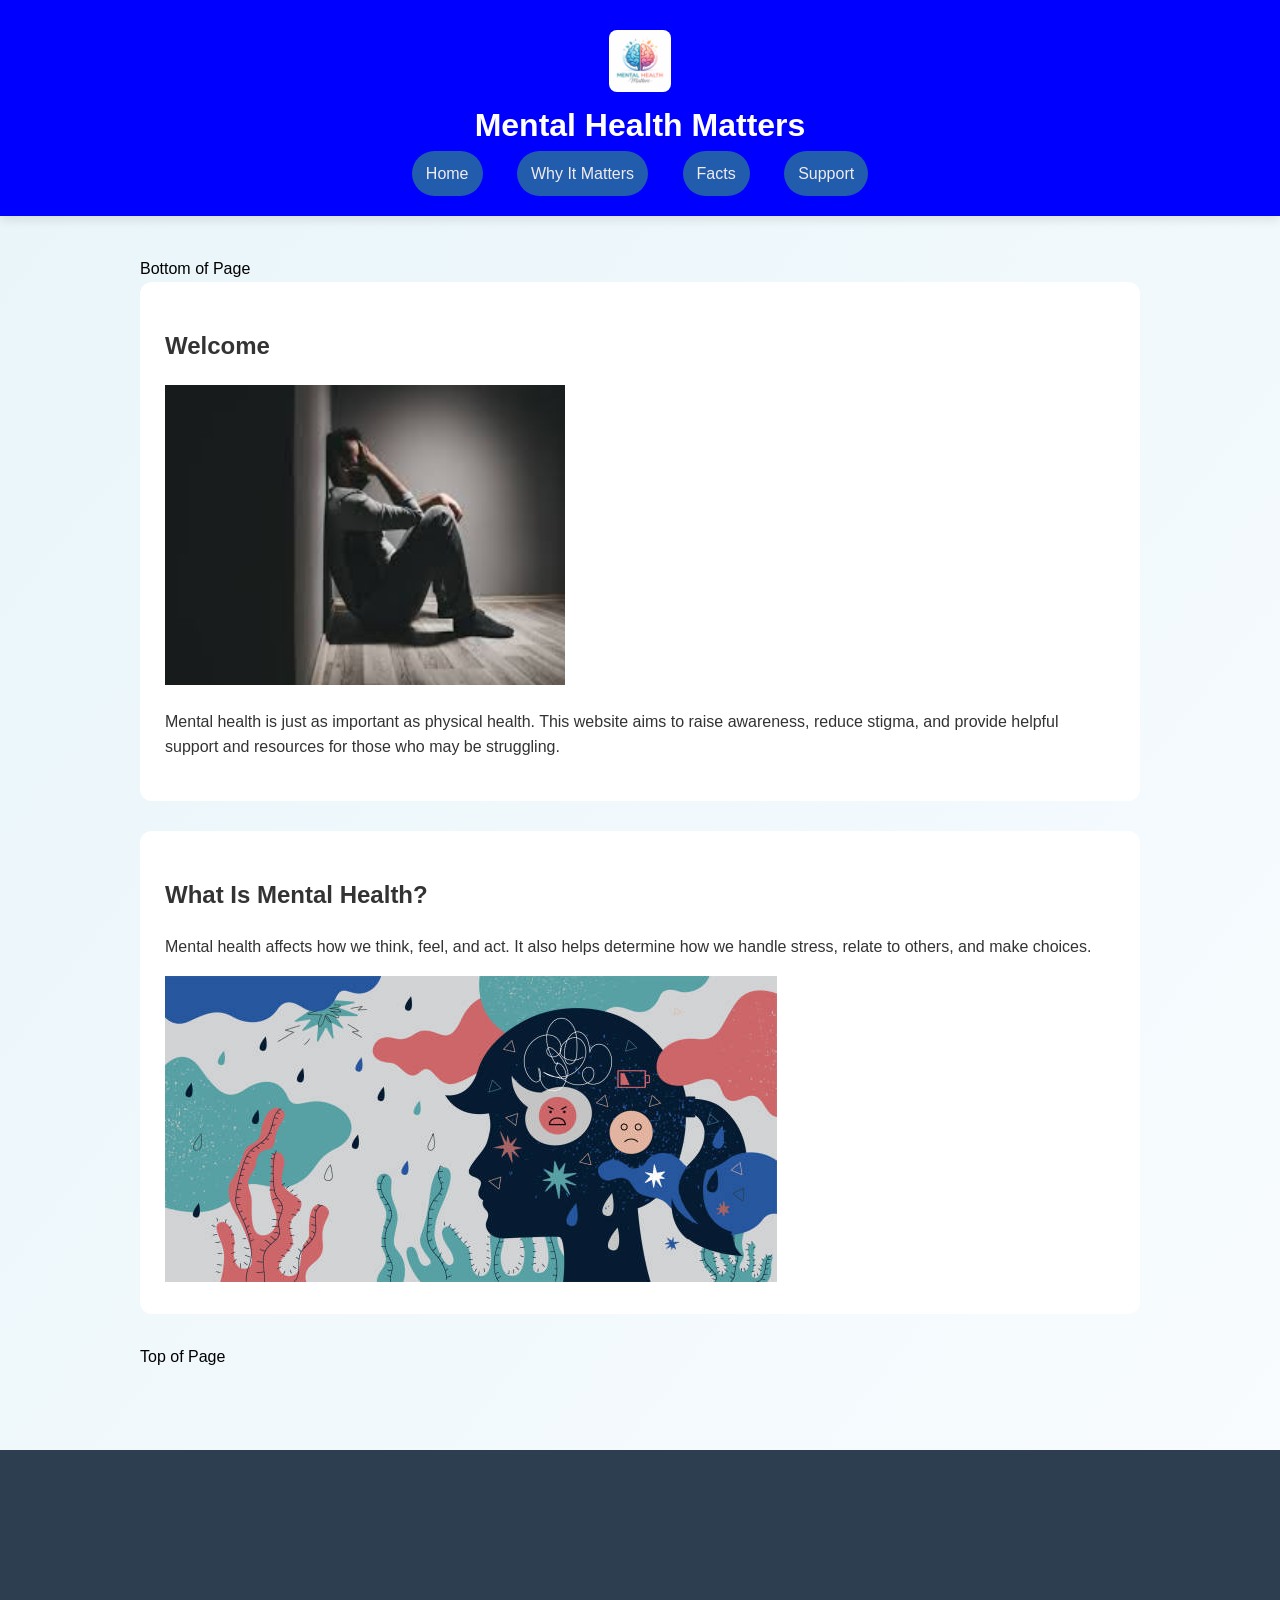
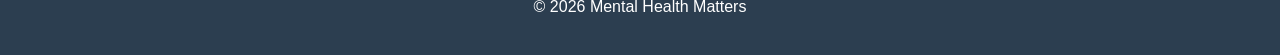
<file: index.html>
<!DOCTYPE html>
<html lang="en">

<head>
    <meta charset="UTF-8">
    <meta name="description"
        content="Mental health awareness website explaining why mental health matters and where to get support.">
    <meta name="keywords" content="Mental Health, Wellbeing, Support, Awareness">
    <meta name="author" content="Student Name">
    <meta name="viewport" content="width=device-width, initial-scale=1.0">
    <title>Mental Health Matters</title>
    <link rel="stylesheet" href="styles/styleproject.css">
</head>

<body>

    <header>
        <img class="logo" src="images/mmmlogo.png" alt="Logo header">
        <h1>Mental Health Matters</h1>

        <nav>
            <a href="index.html">Home</a>
            <a href="about.html">Why It Matters</a>
            <a href="facts.html">Facts</a>
            <a href="support.html">Support</a>


        </nav>

    </header>

    <main>
        <a id="top"></a>
        <a class="internal" href="#bottom">Bottom of Page</a>





        <section>
            <h2>Welcome</h2>
            <img src="images/depression.jpg" alt="depression" height="300" width="400">

            <p>
                Mental health is just as important as physical health. This website aims to raise awareness,
                reduce stigma, and provide helpful support and resources for those who may be struggling.

            </p>
        </section>

        <section>
            <h2>What Is Mental Health?</h2>
            <p>
                Mental health affects how we think, feel, and act. It also helps determine how we handle stress,
                relate to others, and make choices.

            </p>
            <img src="images/MHillustration.jpg" alt="Mental Health Illustration">
        </section>

        <a id="bottom"></a>
        <a class="internal" href="#top">Top of Page</a>
       
    </main>

    <footer>
        <iframe
        src="https://www.google.com/maps/embed?pb=!1m18!1m12!1m3!1d2329.399074184339!2d-8.461135822906355!3d54.27920750451692!2m3!1f0!2f0!3f0!3m2!1i1024!2i768!4f13.1!3m3!1m2!1s0x485ee84f9cfb3bcb%3A0x97438cbbb5a497d8!2sSligo%20College%20of%20Further%20Education%20%26%20Training!5e0!3m2!1sen!2sie!4v1773228732210!5m2!1sen!2sie"
        width="10%" height="100px" style="border:0;" allowfullscreen="" loading="lazy"
        referrerpolicy="no-referrer-when-downgrade"></iframe>
        <p>&copy; 2026 Mental Health Matters</p>

    </footer>

</body>

</html>
</file>
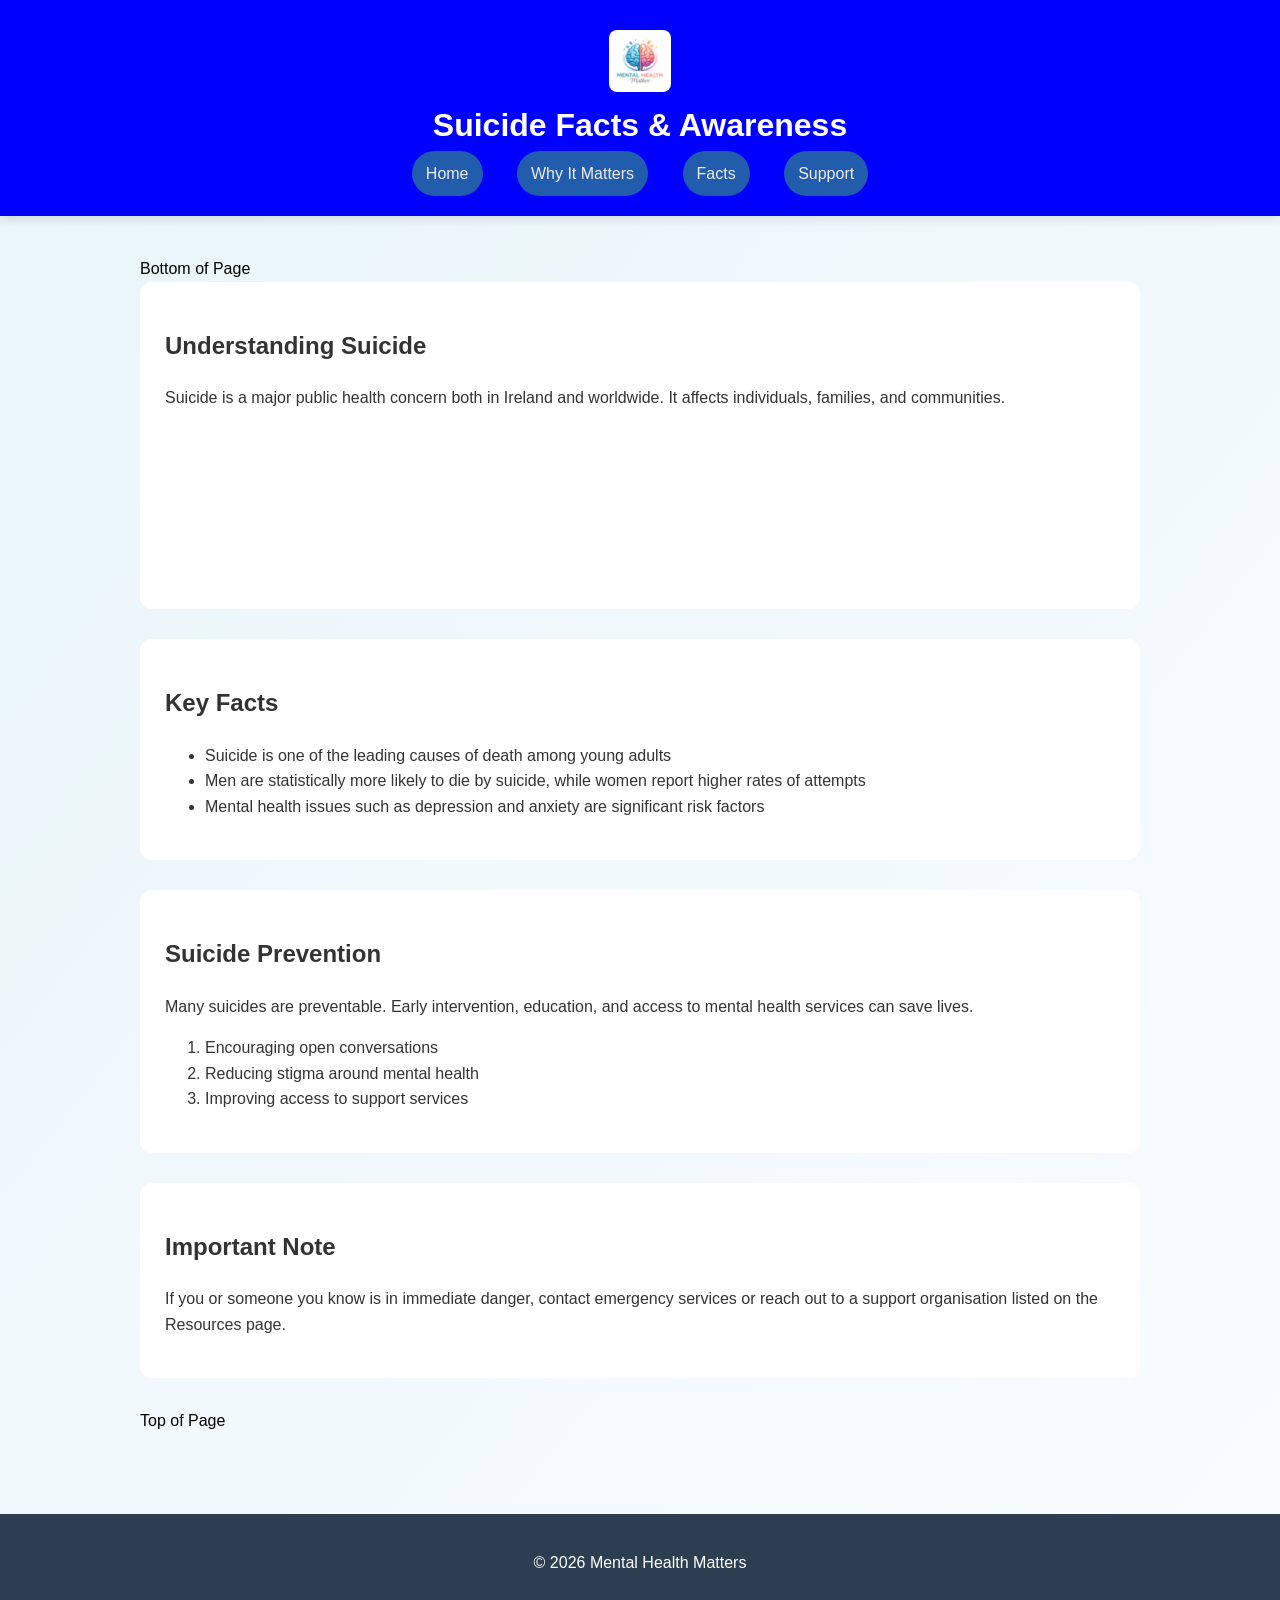
<file: facts.html>
<!DOCTYPE html>
<html lang="en">

<head>
    <meta charset="UTF-8">
    <meta name="description" content="Suicide rates, facts, and awareness information.">
    <meta name="viewport" content="width=device-width, initial-scale=1.0">
    <title>Suicide Facts & Awareness</title>
    <link rel="stylesheet" href="styles/styleproject.css">
</head>

<body>

    <header>
        <img class="logo" src="images/mmmlogo.png" alt="Logo header">
        <h1>Suicide Facts & Awareness</h1>
        <nav>
            <a href="index.html">Home</a>
            <a href="about.html">Why It Matters</a>
            <a href="facts.html">Facts</a>
            <a href="support.html">Support</a>
        </nav>
    </header>

    <main>
        <a id="top"></a>
        <a class="internal" href="#bottom">Bottom of Page</a>

        <section>
            <h2>Understanding Suicide</h2>
            <p>
                Suicide is a major public health concern both in Ireland and worldwide.
                It affects individuals, families, and communities.
            </p>
            <iframe width="300" height="150" src="https://www.youtube.com/embed/5bNI_NloNa8?si=ccoe1J19Q4OWRSsz"
                title="YouTube video player" frameborder="0"
                allow="accelerometer; autoplay; clipboard-write; encrypted-media; gyroscope; picture-in-picture; web-share"
                referrerpolicy="strict-origin-when-cross-origin" allowfullscreen></iframe>
        </section>

        <section>
            <h2>Key Facts</h2>
            <ul>
                <li>Suicide is one of the leading causes of death among young adults</li>
                <li>Men are statistically more likely to die by suicide, while women report higher rates of attempts
                </li>
                <li>Mental health issues such as depression and anxiety are significant risk factors</li>
            </ul>
        </section>

        <section>
            <h2>Suicide Prevention</h2>
            <p>
                Many suicides are preventable. Early intervention, education, and access
                to mental health services can save lives.
            </p>

            <ol>
                <li>Encouraging open conversations</li>
                <li>Reducing stigma around mental health</li>
                <li>Improving access to support services</li>
            </ol>
        </section>

        <section>
            <h2>Important Note</h2>
            <p>
                If you or someone you know is in immediate danger, contact emergency services
                or reach out to a support organisation listed on the Resources page.
            </p>
        </section>

        <a id="bottom"></a>
        <a class="internal" href="#top">Top of Page</a>
    </main>

    <footer>
        <p>&copy; 2026 Mental Health Matters</p>
    </footer>

</body>

</html>
</file>
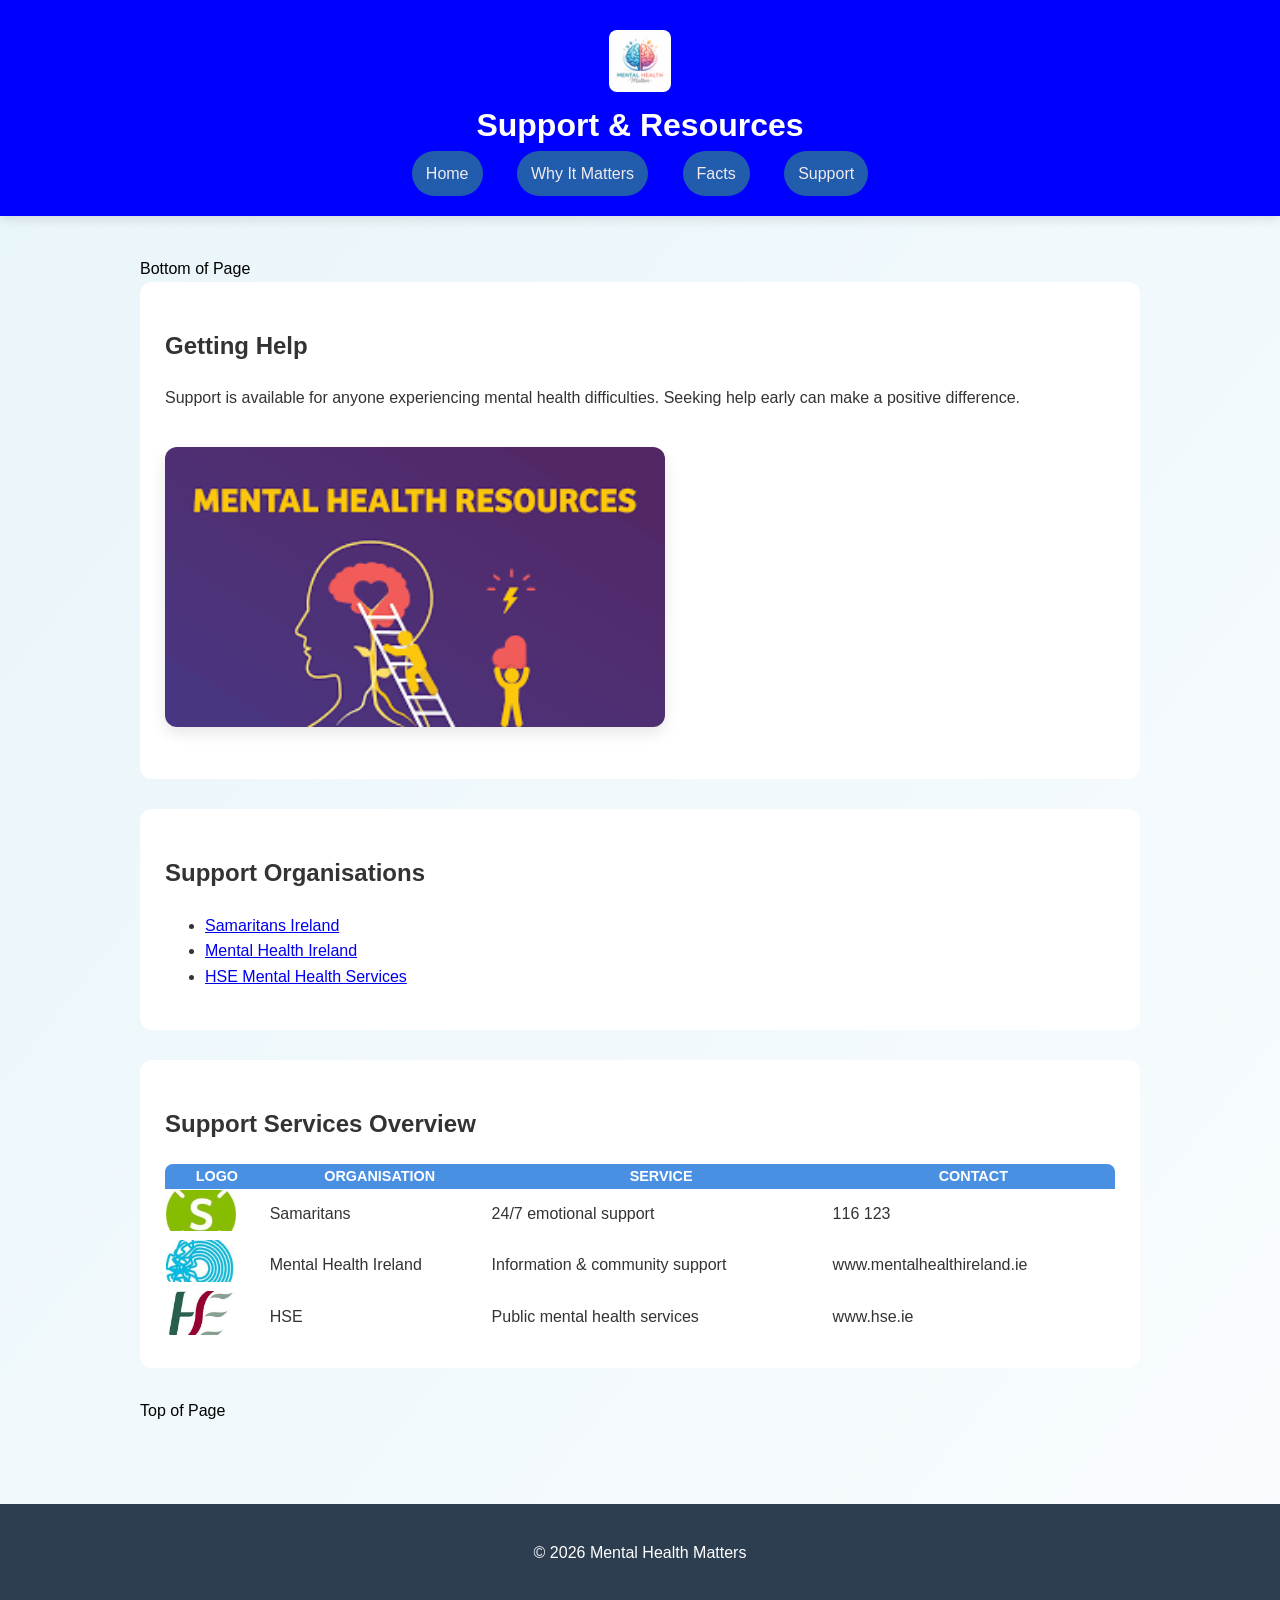
<file: support.html>
<!DOCTYPE html>
<html lang="en">
<head>
    <meta charset="UTF-8">
    <meta name="description" content="Mental health support services and helpful resources.">
    <meta name="viewport" content="width=device-width, initial-scale=1.0">
    <title>Support & Resources</title>
    <link rel="stylesheet" href="styles/styleproject.css">
</head>
<body>

<header>
    <img class="logo" src="images/mmmlogo.png" alt="Logo header">
    <h1>Support & Resources</h1>
    <nav>
     <a href="index.html">Home</a>
        <a href="about.html">Why It Matters</a>
        <a href="facts.html">Facts</a>
        <a href="support.html">Support</a>
    </nav>
</header>

<main>
    <a id="top"></a>
    <a class="internal" href="#bottom">Bottom of Page</a>
    

    <section>
        <h2>Getting Help</h2>
        <p>
            Support is available for anyone experiencing mental health difficulties.
            Seeking help early can make a positive difference.
        </p>
        <img src="images/resources.png" alt="resources" class="page-image">
    </section>

    <section>
        <h2>Support Organisations</h2>
        <ul>
            <li><a href="https://www.samaritans.org/" target="_blank">Samaritans Ireland</a></li>
            <li><a href="https://www.mentalhealthireland.ie/" target="_blank">Mental Health Ireland</a></li>
            <li><a href="https://www.hse.ie/mentalhealth/" target="_blank">HSE Mental Health Services</a></li>
        </ul>
    </section>
    <section>
    <h2>Support Services Overview</h2>

    <table>
        <tr>
            <th>Logo</th>
            <th>Organisation</th>
            <th>Service</th>
            <th>Contact</th>
        </tr>

        <tr>
            <td>
                <img src="images/samaritans.jpg" alt="Samaritans Logo" class="logo2">
            </td>
            <td>Samaritans</td>
            <td>24/7 emotional support</td>
            <td>116 123</td>
        </tr>

        <tr>
            <td>
                <img src="images/MHI.jpg" alt="Mental Health Ireland Logo" class="logo2">
            </td>
            <td>Mental Health Ireland</td>
            <td>Information & community support</td>
            <td>www.mentalhealthireland.ie</td>
        </tr>

        <tr>
            <td>
                <img src="images/hse.jpg" alt="HSE Logo" class="logo2">
            </td>
            <td>HSE</td>
            <td>Public mental health services</td>
            <td>www.hse.ie</td>
        </tr>
    </table>
</section>
<a id="bottom"></a>
<a class="internal" href="#top">Top of Page</a>
</main>

<footer>
    <p>&copy; 2026 Mental Health Matters</p>
   
</footer>
</body>
</html>
</file>
<file: styles/styleproject.css>
body {
    font-family: sans-serif;
    margin: 0;
    padding: 0;
    background: linear-gradient(to bottom right, #e8f5f9, #f9fcff);
    color: #333;
    line-height: 1.6;
}

/* HEADER */
header {
    background-color: blue;
    color: white;
    padding: 30px 20px;
    text-align: center;
    box-shadow: 0 4px 10px rgba(0, 0, 0, 0.1);
}



header h1 {
    margin: 0;
    font-weight: 600;
   
}

/* NAVIGATION */
nav {
    margin-top: 10px;
    text-decoration: none;
   
}

nav a {
    color: rgb(241, 235, 235);
    margin: 0 15px;
    text-decoration: none;
    font-weight: 500;
    background-color: #215dac;
    padding: 14px;
    border-radius:30px;
    
}

nav :hover {
    background-color: #110577;
    text-decoration: none;
}

/* MAIN CONTENT */
main {
    padding: 40px 20px;
    max-width: 1000px;
    margin: auto;
}

/* CARD STYLE SECTIONS */
section {
    background: white;
    padding: 25px;
    margin-bottom: 30px;
    border-radius: 12px;
    
    transition: transform 0.3s ease;
}

section:hover {
    transform: translateY(-5px);
}

/* FLOAT IMAGE */
.float-image {
    float: right;
    width: 220px;
    margin: 10px 0 10px 20px;
    border-radius: 10px;
    box-shadow: 0 6px 15px rgba(0, 0, 0, 0.1);
}

/* PAGE IMAGE */
.page-image {
    width: 100%;
    max-width: 500px;
    
    margin: 20px auto;
    border-radius: 12px;
    box-shadow: 0 6px 15px rgba(0, 0, 0, 0.1);
}


table {
    width: 100%;
    border-collapse: collapse;
    margin-top: 15px;
    border-radius: 8px;
    overflow: hidden;
}

th {
    background-color: #4a90e2;
    color: white;
    text-transform: uppercase;
    font-size: 0.9rem;
}



tr:hover {
    background-color: #e3f2fd;
    transition: 0.3s;
}


button {
    background-color: #4a90e2;
    color: white;
    border: none;
    padding: 10px 18px;
    border-radius: 25px;
    cursor: pointer;
    font-weight: 500;
    
}

button:hover {
    background-color: #357abd;
    transform: scale(1.05);
}

/* FOOTER */
footer {
    background-color: #2c3e50;
    color: white;
    text-align: center;
    padding: 20px;
    margin-top: 40px;
}


html {
    scroll-behavior: smooth;
}
.logo {
    width: 5%;
    height: auto;
    border-radius: 8px;



}

.logo2{
    width: 70px;
    height:auto;
    border-radius: 5px;
}
.internal{
    color:black;
    text-decoration: none;
  justify-content: center;

}
</file>
